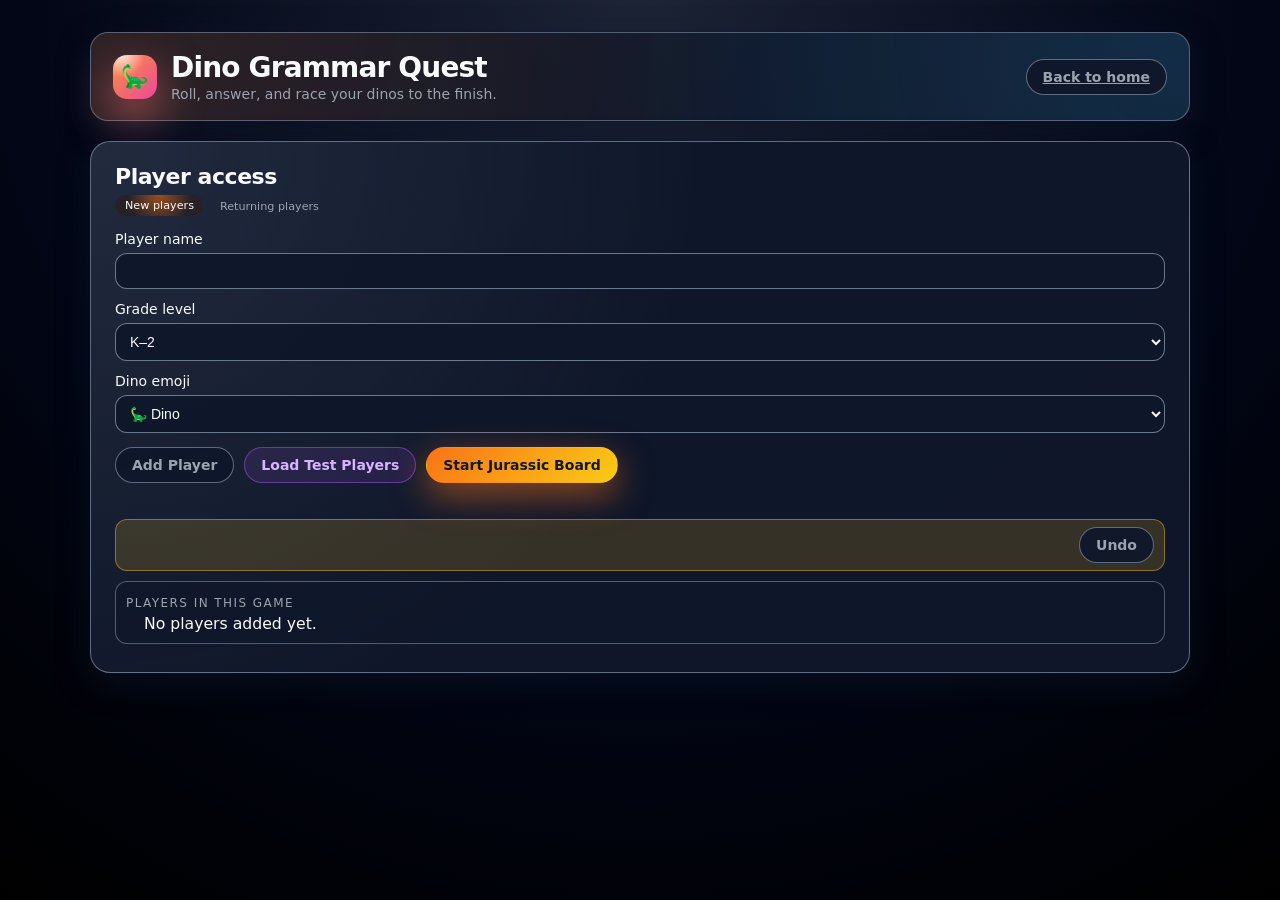
<file: board.html>
<!DOCTYPE html>
<html lang="en">
  <head>
    <meta charset="UTF-8" />
    <meta name="viewport" content="width=device-width, initial-scale=1" />
    <title>Dino Grammar Quest</title>
    <link rel="stylesheet" href="style.css?v=20260319p" />
  </head>
  <body class="app gradient-mesh board-setup-page">
    <header class="app-header shadow-soft">
      <div class="logo-lockup">
        <div class="logo-badge glow">🦕</div>
        <div>
          <h1 class="app-title">Dino Grammar Quest</h1>
          <p class="app-tagline">Roll, answer, and race your dinos to the finish.</p>
        </div>
      </div>
      <a class="btn ghost" href="home.html">Back to home</a>
    </header>

    <main class="layout single-column">
      <section class="content">
        <section class="card shadow-soft" id="authCard">
          <div class="card-header">
            <h2 class="card-title">Player access</h2>
          </div>
          <div class="auth-toggle">
            <button class="chip small chip-active" data-auth-mode="new">New players</button>
            <button class="chip small" data-auth-mode="returning">Returning players</button>
          </div>
          <form id="authForm" class="auth-form">
            <div class="auth-row" id="newPlayerRow">
              <label>Player name
                <input type="text" id="playerName" />
              </label>
            </div>
            <div class="auth-row" id="returningPlayerRow" hidden>
              <label>Returning player
                <select id="returningPlayerSelect"></select>
              </label>
            </div>
            <div class="auth-row">
              <label>Grade level
                <select id="playerGrade" required>
                  <option value="K-2">K–2</option>
                  <option value="3-5">3–5</option>
                  <option value="6-8">6–8</option>
                  <option value="9-12">9–12</option>
                </select>
              </label>
            </div>
            <div class="auth-row">
              <label>Dino emoji
                <select id="dinoEmoji" required></select>
              </label>
            </div>
            <div class="auth-actions">
              <button type="button" class="btn ghost" id="addPlayerBtn">Add Player</button>
              <button type="button" class="btn secondary small" id="loadTestPlayersBtn">Load Test Players</button>
              <button type="submit" class="btn primary">Start Jurassic Board</button>
            </div>
          </form>
          <p id="authMessage" class="feedback"></p>
          <div class="undo-remove-row" id="undoRemoveRow" hidden>
            <span id="undoRemoveText"></span>
            <button type="button" class="btn ghost small" id="undoRemoveBtn">Undo</button>
          </div>
          <div class="ready-banner" id="readyBanner" hidden>🦖 3 players are ready — time to start the game!</div>
          <div class="signed-players" id="signedPlayers" aria-label="Signed players">
            <p class="section-caption">Players in this game</p>
            <ul class="signed-player-list" id="signedPlayersList"></ul>
          </div>
          <div id="playerSummary" class="card-body"></div>
        </section>
      </section>
    </main>

    <script src="board.js?v=20260319l"></script>
  </body>
</html>
</file>
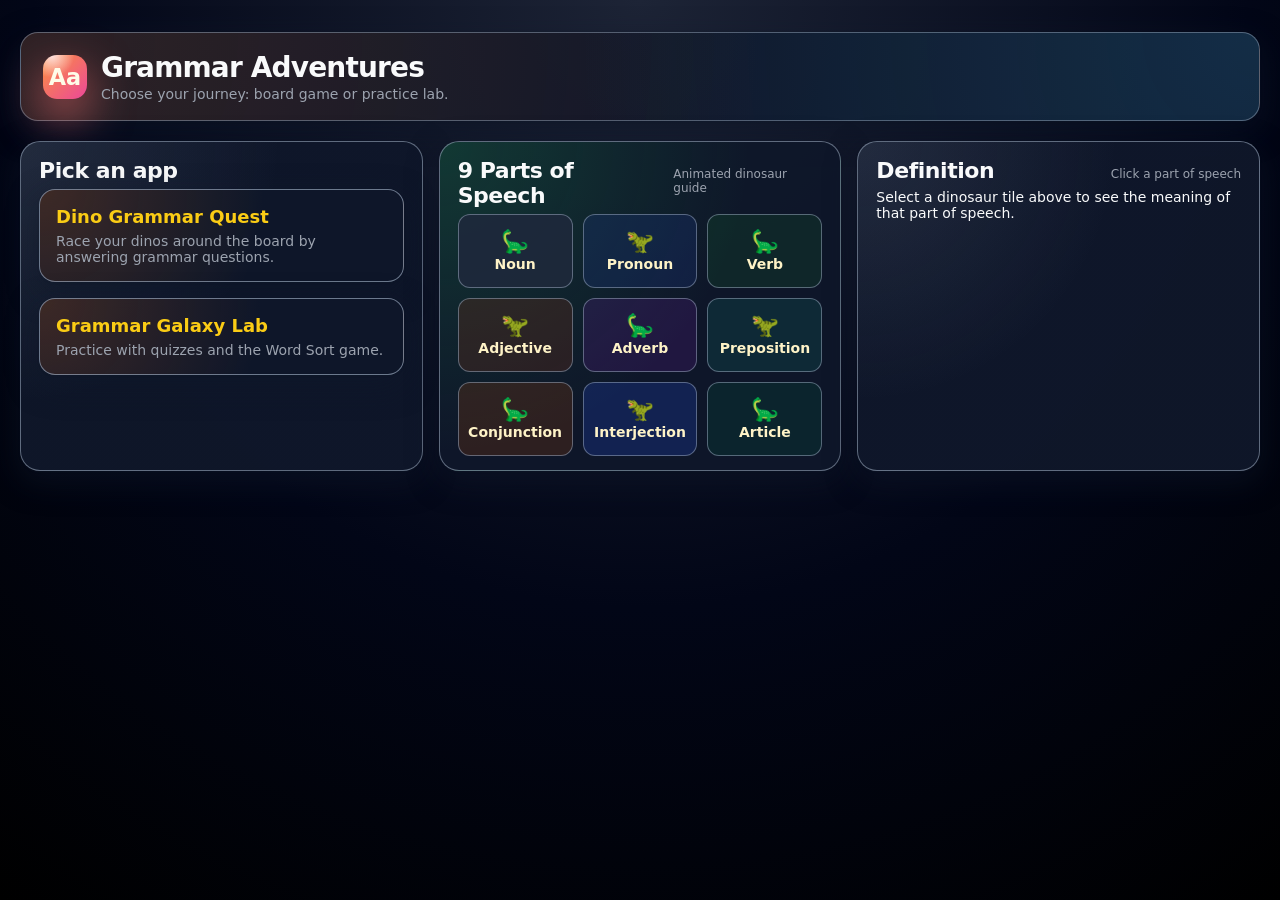
<file: home.html>
<!DOCTYPE html>
<html lang="en">
  <head>
    <meta charset="UTF-8" />
    <meta name="viewport" content="width=device-width, initial-scale=1" />
    <title>Grammar Adventures</title>
    <link rel="stylesheet" href="style.css?v=20260318b" />
  </head>
  <body class="app gradient-mesh">
    <header class="app-header shadow-soft">
      <div class="logo-lockup">
        <div class="logo-badge glow">Aa</div>
        <div>
          <h1 class="app-title">Grammar Adventures</h1>
          <p class="app-tagline">Choose your journey: board game or practice lab.</p>
        </div>
      </div>
    </header>

    <main class="layout single-column">
      <section class="content home-cards-layout">
        <section class="card shadow-soft">
          <div class="card-header">
            <h2 class="card-title">Pick an app</h2>
          </div>
          <div class="app-choice-grid">
            <a class="app-choice-card" href="board.html">
              <h3>Dino Grammar Quest</h3>
              <p>Race your dinos around the board by answering grammar questions.</p>
            </a>
            <a class="app-choice-card" href="quiz.html">
              <h3>Grammar Galaxy Lab</h3>
              <p>Practice with quizzes and the Word Sort game.</p>
            </a>
          </div>
        </section>

        <section class="card shadow-soft parts-dino-card" aria-label="Parts of speech dinosaur guide">
          <div class="card-header">
            <h2 class="card-title">9 Parts of Speech</h2>
            <p class="card-subtitle">Animated dinosaur guide</p>
          </div>
          <div class="parts-dino-grid">
            <div class="parts-dino-item" data-pos="noun"><span class="parts-dino-emoji">🦕</span><span class="parts-dino-label">Noun</span></div>
            <div class="parts-dino-item" data-pos="pronoun"><span class="parts-dino-emoji">🦖</span><span class="parts-dino-label">Pronoun</span></div>
            <div class="parts-dino-item" data-pos="verb"><span class="parts-dino-emoji">🦕</span><span class="parts-dino-label">Verb</span></div>
            <div class="parts-dino-item" data-pos="adjective"><span class="parts-dino-emoji">🦖</span><span class="parts-dino-label">Adjective</span></div>
            <div class="parts-dino-item" data-pos="adverb"><span class="parts-dino-emoji">🦕</span><span class="parts-dino-label">Adverb</span></div>
            <div class="parts-dino-item" data-pos="preposition"><span class="parts-dino-emoji">🦖</span><span class="parts-dino-label">Preposition</span></div>
            <div class="parts-dino-item" data-pos="conjunction"><span class="parts-dino-emoji">🦕</span><span class="parts-dino-label">Conjunction</span></div>
            <div class="parts-dino-item" data-pos="interjection"><span class="parts-dino-emoji">🦖</span><span class="parts-dino-label">Interjection</span></div>
            <div class="parts-dino-item" data-pos="article"><span class="parts-dino-emoji">🦕</span><span class="parts-dino-label">Article</span></div>
          </div>
        </section>

        <section class="card shadow-soft parts-definition-card" aria-live="polite" aria-label="Part of speech definition">
          <div class="card-header">
            <h2 class="card-title" id="partsDefTitle">Definition</h2>
            <p class="card-subtitle" id="partsDefLabel">Click a part of speech</p>
          </div>
          <p class="card-body" id="partsDefBody">Select a dinosaur tile above to see the meaning of that part of speech.</p>
        </section>
      </section>
    </main>
    <script src="parts-card.js?v=20260318a"></script>
  </body>
</html>
</file>
<file: style.css>
/* SECTION: Design Tokens */
:root {
  /* Colors */
  --color-bg: #0f172a;
  --color-surface: #0b1220;
  --color-surface-alt: #111827;
  --color-text: #f9fafb;
  --color-text-muted: #9ca3af;
  --color-accent: #f97316;
  --color-accent-soft: rgba(249, 115, 22, 0.16);
  --color-accent-strong: #fb923c;
  --color-accent-alt: #22c55e;
  --color-danger: #f97373;
  --color-border: rgba(148, 163, 184, 0.32);

  /* Typography */
  --font-display: "Baloo 2", system-ui, -apple-system, BlinkMacSystemFont, sans-serif;
  --font-body: "Quicksand", system-ui, -apple-system, BlinkMacSystemFont, sans-serif;

  --fs-xs: 0.75rem;
  --fs-sm: 0.875rem;
  --fs-md: 1rem;
  --fs-lg: 1.125rem;
  --fs-xl: 1.375rem;
  --fs-2xl: 1.75rem;
  --fs-3xl: 2.25rem;

  /* Layout */
  --radius-xs: 6px;
  --radius-sm: 10px;
  --radius-md: 16px;
  --radius-lg: 20px;
  --radius-pill: 999px;

  --shadow-soft: 0 1px 2px rgba(15, 23, 42, 0.24), 0 10px 30px rgba(15, 23, 42, 0.55);
  --shadow-subtle: 0 14px 40px rgba(15, 23, 42, 0.45);

  --transition-fast: 0.15s ease-out;
  --transition-med: 0.22s ease-out;
}

/* SECTION: Base Layout */
*,
*::before,
*::after {
  box-sizing: border-box;
}

body.app {
  margin: 0;
  min-height: 100vh;
  padding: 32px 20px 28px;
  font-family: var(--font-body);
  background: radial-gradient(circle at top, #1d2436 0, #020617 55%, #000 100%);
  color: var(--color-text);
  display: flex;
  flex-direction: column;
  align-items: center;
}

.gradient-mesh {
  background:
    radial-gradient(at 0% 0%, rgba(250, 204, 21, 0.08) 0, transparent 55%),
    radial-gradient(at 100% 0%, rgba(59, 130, 246, 0.12) 0, transparent 55%),
    radial-gradient(at 0% 100%, rgba(249, 115, 22, 0.16) 0, transparent 55%),
    radial-gradient(at 100% 100%, rgba(16, 185, 129, 0.12) 0, transparent 55%),
    #020617;
}

.quiz-page.gradient-mesh {
  background:
    linear-gradient(180deg, rgba(2, 6, 23, 0.34) 0%, rgba(2, 6, 23, 0.48) 100%),
    url("assets/lab-background.jpg") center / cover fixed no-repeat,
    url("assets/jurassic-scene.jpg") center / cover fixed no-repeat,
    #020617;
}

.floating-shape {
  position: fixed;
  width: 300px;
  height: 300px;
  border-radius: 50%;
  filter: blur(80px);
  opacity: 0.2;
  z-index: -1;
  animation: float 14s ease-in-out infinite alternate;
}

.shape-1 {
  top: -80px;
  left: -60px;
  background: #f97316;
}

.shape-2 {
  bottom: -120px;
  right: -40px;
  background: #22c55e;
}

@keyframes float {
  0% {
    transform: translate3d(0, 0, 0) scale(1);
  }
  100% {
    transform: translate3d(20px, -30px, 0) scale(1.05);
  }
}

.layout {
  width: 100%;
  max-width: 1320px;
  display: grid;
  grid-template-columns: minmax(0, 290px) minmax(0, 1fr);
  gap: 24px;
  margin-top: 20px;
}

.layout.single-column {
  grid-template-columns: minmax(0, 1fr);
}

/* SECTION: App Header */
.app-header {
  width: 100%;
  max-width: 1320px;
  padding: 18px 22px;
  border-radius: 18px;
  background: radial-gradient(circle at top left, rgba(249, 115, 22, 0.14) 0, transparent 60%),
    radial-gradient(circle at top right, rgba(56, 189, 248, 0.15) 0, transparent 55%),
    rgba(15, 23, 42, 0.9);
  border: 1px solid rgba(148, 163, 184, 0.5);
  box-shadow: var(--shadow-soft);
  display: flex;
  align-items: center;
  justify-content: space-between;
  gap: 18px;
}

.logo-lockup {
  display: flex;
  align-items: center;
  gap: 14px;
}

.logo-badge {
  width: 44px;
  height: 44px;
  border-radius: 14px;
  background: radial-gradient(circle at 20% 0, #fee2e2 0, transparent 40%),
    linear-gradient(135deg, #fb923c, #ec4899);
  display: flex;
  align-items: center;
  justify-content: center;
  font-family: var(--font-display);
  font-weight: 700;
  font-size: 1.4rem;
  color: #fefce8;
  box-shadow: 0 18px 45px rgba(248, 113, 113, 0.7);
}

.app-title {
  margin: 0 0 2px;
  font-family: var(--font-display);
  font-size: var(--fs-2xl);
  letter-spacing: -0.03em;
}

.app-tagline {
  margin: 0;
  font-size: var(--fs-sm);
  color: var(--color-text-muted);
}

.header-learning-status {
  display: flex;
  flex-direction: column;
  gap: 8px;
  min-width: 300px;
  flex: 1;
  max-width: 520px;
}

.header-status-row {
  display: flex;
  align-items: center;
  justify-content: center;
  gap: 10px;
}

.header-score-display {
  height: 52px;
  min-width: 130px;
  padding: 6px 10px;
  justify-content: center;
  align-items: center;
  text-align: center;
  box-sizing: border-box;
}

.header-score-display .score-label {
  font-size: var(--fs-sm);
}

.header-progress-section {
  margin-top: 0;
}

.header-badges {
  justify-content: center;
  min-height: 22px;
}

.header-actions {
  display: flex;
  flex-direction: column;
  align-items: flex-end;
  gap: 8px;
}

.age-toggle {
  display: inline-flex;
  align-items: center;
  padding: 4px;
  border-radius: 999px;
  background: rgba(15, 23, 42, 0.9);
  border: 1px solid rgba(148, 163, 184, 0.45);
  box-shadow: 0 10px 35px rgba(15, 23, 42, 0.9);
  gap: 4px;
}

.chip {
  border: none;
  background: transparent;
  color: var(--color-text-muted);
  font-family: var(--font-body);
  font-size: var(--fs-xs);
  padding: 6px 14px;
  min-width: 64px;
  border-radius: 999px;
  cursor: pointer;
  transition: background var(--transition-fast), color var(--transition-fast), transform var(--transition-fast);
}

.chip:hover {
  background: rgba(15, 23, 42, 0.9);
  color: var(--color-text);
}

.chip-active {
  background: radial-gradient(circle at top, rgba(249, 115, 22, 0.6) 0, rgba(249, 115, 22, 0.1) 65%),
    rgba(15, 23, 42, 0.9);
  color: #fffbeb;
  transform: translateY(-1px);
}

/* SECTION: Sidebar */
.sidebar {
  background: radial-gradient(circle at top, rgba(30, 64, 175, 0.3) 0, transparent 65%), var(--color-surface);
  border-radius: 20px;
  padding: 18px 18px 16px;
  border: 1px solid rgba(148, 163, 184, 0.55);
  box-shadow: var(--shadow-subtle);
  display: flex;
  flex-direction: column;
  gap: 16px;
}

.score-badges {
  display: flex;
  align-items: center;
  justify-content: space-between;
  gap: 10px;
  margin-bottom: 10px;
}

.score-display {
  display: flex;
  flex-direction: column;
  gap: 2px;
  padding: 6px 10px;
  border-radius: 14px;
  background: rgba(15, 23, 42, 0.96);
  border: 1px solid rgba(148, 163, 184, 0.7);
}

.score-label {
  font-size: var(--fs-xs);
  color: var(--color-text-muted);
}

.score-value {
  font-size: var(--fs-lg);
  font-weight: 700;
}

.badges-display {
  display: flex;
  flex-wrap: wrap;
  gap: 4px;
}

.badge-pill {
  padding: 3px 8px;
  border-radius: 999px;
  font-size: 0.7rem;
  border: 1px solid rgba(148, 163, 184, 0.7);
  background: radial-gradient(circle at 0 0, rgba(250, 250, 250, 0.16) 0, transparent 45%),
    rgba(15, 23, 42, 0.98);
  color: var(--color-text);
  white-space: nowrap;
}

.badge-pill.gold {
  border-color: #facc15;
}

.badge-pill.green {
  border-color: #22c55e;
}

.badge-pill.orange {
  border-color: #fb923c;
}

.sidebar-title {
  font-family: var(--font-display);
  font-size: var(--fs-lg);
  margin: 0 0 6px;
}

.level-switcher {
  display: grid;
  grid-template-columns: repeat(3, minmax(0, 1fr));
  gap: 8px;
  margin-bottom: 4px;
}

.level-tab {
  border-radius: 999px;
  padding: 7px 8px;
  font-size: var(--fs-xs);
  font-weight: 600;
  border: 1px solid rgba(148, 163, 184, 0.6);
  background: rgba(15, 23, 42, 0.95);
  color: var(--color-text-muted);
  cursor: pointer;
  transition: background var(--transition-med), color var(--transition-med), border-color var(--transition-med), transform var(--transition-fast), box-shadow var(--transition-med);
}

.level-tab:hover {
  border-color: var(--color-accent);
  color: var(--color-text);
}

.level-tab-active {
  background: radial-gradient(circle at 0 0, rgba(248, 250, 252, 0.15) 0, transparent 40%),
    linear-gradient(135deg, rgba(249, 115, 22, 0.2), rgba(16, 185, 129, 0.2));
  border-color: rgba(251, 191, 36, 0.9);
  color: #fefce8;
  box-shadow: 0 10px 25px rgba(8, 47, 73, 0.8);
  transform: translateY(-1px);
}

.section-caption {
  margin: 4px 0 4px;
  font-size: var(--fs-xs);
  text-transform: uppercase;
  letter-spacing: 0.12em;
  color: var(--color-text-muted);
}

.topic-list {
  list-style: none;
  padding: 0;
  margin: 0;
  display: flex;
  flex-direction: column;
  gap: 6px;
}

.topic-item {
  display: flex;
  justify-content: space-between;
  align-items: center;
  gap: 8px;
  padding: 8px 10px;
  border-radius: 12px;
  background: rgba(15, 23, 42, 0.95);
  border: 1px solid rgba(148, 163, 184, 0.45);
  cursor: pointer;
  transition: background var(--transition-fast), border-color var(--transition-fast), transform var(--transition-fast), box-shadow var(--transition-fast);
}

.topic-item:hover {
  background: rgba(15, 23, 42, 0.98);
  border-color: rgba(251, 191, 36, 0.7);
  transform: translateY(-1px);
  box-shadow: 0 8px 18px rgba(15, 23, 42, 0.9);
}

.topic-item-active {
  background: radial-gradient(circle at top left, rgba(249, 115, 22, 0.33) 0, transparent 55%),
    rgba(15, 23, 42, 0.98);
  border-color: var(--color-accent);
}

.topic-label {
  font-size: var(--fs-sm);
}

.topic-meta {
  display: flex;
  align-items: center;
  gap: 8px;
}

.topic-level-tag {
  font-size: 0.7rem;
  padding: 2px 8px;
  border-radius: 999px;
  background: rgba(15, 23, 42, 0.9);
  border: 1px solid rgba(148, 163, 184, 0.5);
  color: var(--color-text-muted);
}

.topic-count-pill {
  font-size: 0.7rem;
  padding: 2px 6px;
  border-radius: 999px;
  background: rgba(15, 23, 42, 0.9);
  border: 1px solid rgba(148, 163, 184, 0.3);
  color: var(--color-text-muted);
}

.progress-section {
  margin-top: 6px;
}

.progress-bar {
  position: relative;
  width: 100%;
  height: 8px;
  border-radius: 999px;
  background: rgba(15, 23, 42, 0.95);
  border: 1px solid rgba(148, 163, 184, 0.55);
  overflow: hidden;
}

.progress-fill {
  position: absolute;
  inset: 0;
  width: 0;
  border-radius: inherit;
  background: linear-gradient(90deg, #22c55e, #facc15, #fb923c);
  transition: width 0.3s ease-out;
}

.progress-label {
  margin: 4px 0 0;
  font-size: var(--fs-xs);
  color: var(--color-text-muted);
}

/* SECTION: Cards & Content */
.content {
  display: flex;
  flex-direction: column;
  gap: 16px;
}

.home-cards-layout {
  display: grid;
  grid-template-columns: repeat(3, minmax(0, 1fr));
  gap: 16px;
  grid-auto-rows: 1fr;
}

.home-cards-layout > .card {
  height: 100%;
}

.card {
  position: relative;
  border-radius: 20px;
  padding: 16px 18px 14px;
  background: radial-gradient(circle at top left, rgba(148, 163, 184, 0.15) 0, transparent 50%),
    linear-gradient(135deg, rgba(15, 23, 42, 0.96), rgba(15, 23, 42, 0.96));
  border: 1px solid rgba(148, 163, 184, 0.6);
  box-shadow: var(--shadow-subtle);
}

.gradient-border {
  border: 1px solid transparent;
  background:
    linear-gradient(135deg, rgba(15, 23, 42, 0.98), rgba(15, 23, 42, 0.96)) padding-box,
    linear-gradient(135deg, rgba(56, 189, 248, 0.8), rgba(249, 115, 22, 0.9)) border-box;
}

.card-header {
  display: flex;
  justify-content: space-between;
  align-items: baseline;
  gap: 8px;
  margin-bottom: 6px;
}

.card-title {
  margin: 0;
  font-family: var(--font-display);
  font-size: var(--fs-xl);
  letter-spacing: -0.02em;
}

.card-subtitle {
  margin: 0;
  font-size: var(--fs-xs);
  color: var(--color-text-muted);
}

.card-body {
  margin: 0 0 8px;
  font-size: var(--fs-sm);
  color: var(--color-text-muted);
}

.app-choice-grid {
  display: grid;
  grid-template-columns: repeat(auto-fit, minmax(200px, 1fr));
  gap: 16px;
}

.app-choice-card {
  display: block;
  border-radius: 16px;
  padding: 16px;
  background: radial-gradient(circle at top left, rgba(249, 115, 22, 0.2) 0, transparent 60%),
    rgba(15, 23, 42, 0.96);
  border: 1px solid rgba(148, 163, 184, 0.7);
  box-shadow: var(--shadow-soft);
  text-decoration: none;
  transition: transform var(--transition-fast), box-shadow var(--transition-fast), border-color var(--transition-fast);
}

.app-choice-card:hover {
  transform: translateY(-2px);
  box-shadow: 0 20px 40px rgba(15, 23, 42, 0.8);
  border-color: rgba(251, 191, 36, 0.9);
}

.app-choice-card h3 {
  margin: 0 0 6px;
  font-family: var(--font-display);
  font-size: var(--fs-lg);
  color: #facc15; /* Yellow color */
}

.app-choice-card p {
  margin: 0;
  font-size: var(--fs-sm);
  color: var(--color-text-muted);
}

.parts-dino-card {
  background: radial-gradient(circle at top left, rgba(34, 197, 94, 0.2) 0, transparent 60%),
    rgba(15, 23, 42, 0.96);
}

.parts-dino-grid {
  display: grid;
  grid-template-columns: repeat(3, minmax(0, 1fr));
  gap: 10px;
}

.parts-dino-item {
  display: flex;
  flex-direction: column;
  align-items: center;
  justify-content: center;
  gap: 4px;
  min-height: 74px;
  border-radius: 12px;
  border: 1px solid rgba(148, 163, 184, 0.55);
  background: rgba(15, 23, 42, 0.92);
  color: #fef3c7;
  font-size: var(--fs-sm);
  font-weight: 700;
  animation: dino-bob 2.4s ease-in-out infinite;
  cursor: pointer;
  transition: transform var(--transition-fast), border-color var(--transition-fast), box-shadow var(--transition-fast);
}

.parts-dino-item:hover {
  border-color: rgba(250, 204, 21, 0.8);
  box-shadow: 0 10px 24px rgba(15, 23, 42, 0.75);
}

.parts-dino-item-active {
  border-color: rgba(250, 204, 21, 0.95);
  box-shadow: 0 0 0 1px rgba(250, 204, 21, 0.65), 0 10px 24px rgba(15, 23, 42, 0.75);
}

.parts-dino-emoji {
  font-size: 1.4rem;
  line-height: 1;
}

.parts-dino-label {
  font-size: var(--fs-sm);
  font-weight: 700;
}

.parts-definition-card .card-body {
  margin-top: 2px;
  color: var(--color-text);
}

.parts-dino-item:nth-child(1) {
  animation: dino-bob 2.2s ease-in-out infinite;
  background: rgba(30, 41, 59, 0.96);
}

.parts-dino-item:nth-child(2) {
  animation: dino-wiggle 1.8s ease-in-out 0.1s infinite;
  background: rgba(30, 58, 138, 0.25);
}

.parts-dino-item:nth-child(3) {
  animation: dino-hop 2s ease-in-out 0.2s infinite;
  background: rgba(20, 83, 45, 0.28);
}

.parts-dino-item:nth-child(4) {
  animation: dino-pulse 2.3s ease-in-out 0.3s infinite;
  background: rgba(124, 45, 18, 0.25);
}

.parts-dino-item:nth-child(5) {
  animation: dino-sway 2.5s ease-in-out 0.4s infinite;
  background: rgba(88, 28, 135, 0.25);
}

.parts-dino-item:nth-child(6) {
  animation: dino-wiggle 2.1s ease-in-out 0.5s infinite;
  background: rgba(17, 94, 89, 0.28);
}

.parts-dino-item:nth-child(7) {
  animation: dino-hop 2.6s ease-in-out 0.6s infinite;
  background: rgba(120, 53, 15, 0.3);
}

.parts-dino-item:nth-child(8) {
  animation: dino-pulse 1.9s ease-in-out 0.7s infinite;
  background: rgba(30, 64, 175, 0.3);
}

.parts-dino-item:nth-child(9) {
  animation: dino-bob 2.8s ease-in-out 0.8s infinite;
  background: rgba(6, 78, 59, 0.28);
}

@keyframes dino-bob {
  0%,
  100% {
    transform: translateY(0) scale(1);
    border-color: rgba(148, 163, 184, 0.55);
  }

  50% {
    transform: translateY(-4px) scale(1.03);
    border-color: rgba(250, 204, 21, 0.8);
  }
}

@keyframes dino-wiggle {
  0%,
  100% {
    transform: rotate(0deg) scale(1);
    border-color: rgba(148, 163, 184, 0.55);
  }

  25% {
    transform: rotate(-2deg) scale(1.02);
  }

  75% {
    transform: rotate(2deg) scale(1.02);
    border-color: rgba(250, 204, 21, 0.8);
  }
}

@keyframes dino-hop {
  0%,
  100% {
    transform: translateY(0) scale(1);
    border-color: rgba(148, 163, 184, 0.55);
  }

  40% {
    transform: translateY(-6px) scale(1.01);
  }

  60% {
    transform: translateY(-2px) scale(1.04);
    border-color: rgba(250, 204, 21, 0.8);
  }
}

@keyframes dino-pulse {
  0%,
  100% {
    transform: scale(1);
    border-color: rgba(148, 163, 184, 0.55);
  }

  50% {
    transform: scale(1.05);
    border-color: rgba(250, 204, 21, 0.8);
  }
}

@keyframes dino-sway {
  0%,
  100% {
    transform: translateX(0) scale(1);
    border-color: rgba(148, 163, 184, 0.55);
  }

  30% {
    transform: translateX(-2px) scale(1.02);
  }

  70% {
    transform: translateX(2px) scale(1.02);
    border-color: rgba(250, 204, 21, 0.8);
  }
}

.level-pill {
  font-size: 0.7rem;
  padding: 4px 9px;
  border-radius: 999px;
  background: rgba(15, 23, 42, 0.9);
  border: 1px solid rgba(148, 163, 184, 0.7);
  color: var(--color-text-muted);
}

.accent-line {
  width: 70px;
  height: 3px;
  border-radius: 999px;
  background: linear-gradient(90deg, #22c55e, #f97316, transparent);
  margin-top: 6px;
}

.content-grid {
  display: grid;
  grid-template-columns: minmax(0, 1.15fr) minmax(0, 1fr);
  gap: 16px;
}

.quiz-page .content-grid {
  grid-template-columns: minmax(0, 1fr);
  gap: 14px;
}

.quiz-page #labAuthCard,
.quiz-page #quizHistoryCard,
.quiz-page #quizCard,
.quiz-page .game-card {
  background:
    radial-gradient(circle at top left, rgba(59, 130, 246, 0.12) 0, transparent 45%),
    linear-gradient(180deg, rgba(15, 23, 42, 0.9) 0%, rgba(15, 23, 42, 0.94) 100%);
  border-color: rgba(148, 163, 184, 0.72);
  box-shadow: 0 14px 30px rgba(2, 6, 23, 0.55);
  backdrop-filter: blur(4px) saturate(110%);
  -webkit-backdrop-filter: blur(4px) saturate(110%);
}

.quiz-page .game-layout {
  grid-template-columns: minmax(0, 1fr);
  gap: 12px;
}

.quiz-page #topicOverview,
.quiz-page .quiz-card,
.quiz-page .game-card {
  width: 100%;
  max-width: 900px;
  margin-inline: auto;
}

/* SECTION: Board Game Styles */
.board-card {
  margin-bottom: 4px;
  background:
    radial-gradient(circle at 15% 10%, rgba(34, 197, 94, 0.2) 0, transparent 28%),
    radial-gradient(circle at 85% 0%, rgba(16, 185, 129, 0.18) 0, transparent 32%),
    linear-gradient(160deg, rgba(15, 23, 42, 0.98), rgba(20, 83, 45, 0.2));
}

.board-setup {
  display: flex;
  flex-direction: column;
  gap: 8px;
  margin-bottom: 10px;
}

.player-select {
  display: flex;
  align-items: center;
  justify-content: space-between;
  gap: 8px;
}

.player-select-label {
  font-size: var(--fs-xs);
  text-transform: uppercase;
  letter-spacing: 0.12em;
  color: var(--color-text-muted);
}

.player-select-buttons {
  display: inline-flex;
  gap: 4px;
}

.chip.small {
  font-size: 0.7rem;
  padding: 4px 10px;
}

.player-inputs {
  display: flex;
  flex-direction: column;
  gap: 4px;
  margin-top: 4px;
}

.player-input-row {
  display: flex;
  gap: 6px;
  align-items: center;
}

.player-input-row label {
  font-size: var(--fs-xs);
  color: var(--color-text-muted);
}

.player-input-row input,
.player-input-row select {
  border-radius: 10px;
  border: 1px solid rgba(148, 163, 184, 0.7);
  padding: 4px 6px;
  font-size: var(--fs-xs);
  background: rgba(15, 23, 42, 0.9);
  color: var(--color-text);
}

.player-input-row input:focus,
.player-input-row select:focus {
  outline: none;
  border-color: var(--color-accent-strong);
  box-shadow: 0 0 0 1px rgba(249, 115, 22, 0.75);
}

.player-list {
  display: flex;
  flex-wrap: wrap;
  gap: 6px;
}

.player-card {
  flex: 1 1 0;
  min-width: 0;
  border-radius: 12px;
  padding: 6px 8px;
  background: rgba(15, 23, 42, 0.96);
  border: 1px solid rgba(148, 163, 184, 0.7);
  display: flex;
  align-items: center;
  justify-content: space-between;
  gap: 6px;
}

.player-main {
  display: flex;
  align-items: center;
  gap: 6px;
}

.player-token {
  width: 18px;
  height: 18px;
  border-radius: 999px;
  border: 2px solid rgba(15, 23, 42, 0.9);
}

.player-token.p1 {
  background: #f97316;
}

.player-token.p2 {
  background: #22c55e;
}

.player-token.p3 {
  background: #38bdf8;
}

.player-token-emoji {
  font-size: 1.4rem;
  line-height: 1;
  display: inline-flex;
  align-items: center;
  justify-content: center;
  width: 24px;
  height: 24px;
}

.player-name {
  font-size: var(--fs-sm);
}

.player-meta {
  display: flex;
  flex-direction: column;
  align-items: flex-end;
  gap: 2px;
}

.player-pos,
.player-score {
  font-size: var(--fs-xs);
  color: var(--color-text-muted);
}

.player-card.active {
  border-color: var(--color-accent);
  box-shadow: 0 0 0 1px rgba(249, 115, 22, 0.7);
}

.dice-area {
  margin-top: 4px;
  margin-bottom: 6px;
  display: flex;
  align-items: center;
  justify-content: space-between;
  gap: 10px;
  position: sticky;
  top: 10px;
  z-index: 30;
  padding: 8px 10px;
  border-radius: 14px;
  background: rgba(15, 23, 42, 0.72);
  backdrop-filter: blur(4px);
}

.dice-result {
  font-size: var(--fs-sm);
  color: var(--color-text-muted);
}

.board-track {
  margin-top: 6px;
  border-radius: 20px;
  padding: 12px;
  background:
    radial-gradient(circle at 20% 0%, rgba(250, 204, 21, 0.12) 0, transparent 35%),
    radial-gradient(circle at 100% 100%, rgba(16, 185, 129, 0.16) 0, transparent 45%),
    linear-gradient(180deg, rgba(22, 101, 52, 0.32), rgba(15, 23, 42, 0.96));
  border: 1px solid rgba(34, 197, 94, 0.55);
  box-shadow: inset 0 0 0 1px rgba(250, 204, 21, 0.12);
  display: grid;
  grid-template-columns: repeat(10, minmax(0, 1fr));
  gap: 8px;
}

.board-cell {
  position: relative;
  min-height: 62px;
  border-radius: 14px;
  background:
    radial-gradient(circle at top left, rgba(250, 204, 21, 0.12) 0, transparent 35%),
    linear-gradient(165deg, rgba(30, 41, 59, 0.9), rgba(15, 23, 42, 0.98));
  border: 1px solid rgba(148, 163, 184, 0.6);
  font-size: 0.72rem;
  font-weight: 700;
  display: flex;
  align-items: center;
  justify-content: center;
  color: #e5e7eb;
  box-shadow: 0 6px 14px rgba(2, 6, 23, 0.45);
  transition: transform var(--transition-fast), border-color var(--transition-fast), box-shadow var(--transition-fast);
}

.board-cell::after {
  position: absolute;
  top: 4px;
  right: 6px;
  font-size: 0.72rem;
  line-height: 1;
  opacity: 0;
  z-index: 3;
  pointer-events: none;
}

.board-cell:hover {
  transform: translateY(-1px) scale(1.01);
  border-color: rgba(250, 204, 21, 0.8);
  box-shadow: 0 10px 18px rgba(2, 6, 23, 0.55);
}

.board-cell:nth-child(4n + 1) {
  background:
    radial-gradient(circle at 10% 0%, rgba(134, 239, 172, 0.2) 0, transparent 35%),
    linear-gradient(165deg, rgba(22, 101, 52, 0.7), rgba(15, 23, 42, 0.98));
}

.board-cell:nth-child(4n + 2) {
  background:
    radial-gradient(circle at 90% 0%, rgba(125, 211, 252, 0.22) 0, transparent 35%),
    linear-gradient(165deg, rgba(8, 47, 73, 0.72), rgba(15, 23, 42, 0.98));
}

.board-cell:nth-child(4n + 3) {
  background:
    radial-gradient(circle at 20% 100%, rgba(251, 191, 36, 0.2) 0, transparent 35%),
    linear-gradient(165deg, rgba(120, 53, 15, 0.65), rgba(15, 23, 42, 0.98));
}

.board-cell:nth-child(4n + 4) {
  background:
    radial-gradient(circle at 100% 20%, rgba(110, 231, 183, 0.2) 0, transparent 35%),
    linear-gradient(165deg, rgba(17, 94, 89, 0.65), rgba(15, 23, 42, 0.98));
}

.board-cell.special-extra {
  border-color: #4ade80;
  box-shadow: 0 0 0 1px rgba(74, 222, 128, 0.6), 0 10px 18px rgba(2, 6, 23, 0.55);
}

.board-cell.special-extra::after {
  content: "🌴";
  opacity: 1;
}

.board-cell.special-reroll {
  border-color: #7dd3fc;
  box-shadow: 0 0 0 1px rgba(125, 211, 252, 0.6), 0 10px 18px rgba(2, 6, 23, 0.55);
}

.board-cell.special-reroll::after {
  content: "🦴";
  opacity: 1;
}

.board-cell.special-back {
  border-color: #fca5a5;
  box-shadow: 0 0 0 1px rgba(252, 165, 165, 0.6), 0 10px 18px rgba(2, 6, 23, 0.55);
}

.board-cell.special-back::after {
  content: "🪨";
  opacity: 1;
}

.board-cell.start {
  border-color: #facc15;
  background:
    radial-gradient(circle at 40% 10%, rgba(254, 240, 138, 0.35) 0, transparent 45%),
    linear-gradient(165deg, rgba(120, 53, 15, 0.65), rgba(15, 23, 42, 0.98));
}

.board-cell.start::after {
  content: "🥚";
  opacity: 1;
}

.board-cell.finish {
  border-color: #fb7185;
  background:
    radial-gradient(circle at 60% 20%, rgba(251, 113, 133, 0.3) 0, transparent 45%),
    linear-gradient(165deg, rgba(127, 29, 29, 0.72), rgba(15, 23, 42, 0.98));
}

.board-cell.finish::after {
  content: "🏁";
  opacity: 1;
}

.board-cell .tokens {
  position: absolute;
  inset: 2px;
  display: flex;
  align-items: center;
  justify-content: center;
  gap: 2px;
  z-index: 2;
}

.board-cell .tokens span {
  width: 13px;
  height: 13px;
  border-radius: 999px;
  border: 1px solid rgba(15, 23, 42, 0.9);
}

.board-cell .tokens .p1 {
  background: #f97316;
}

.board-cell .tokens .p2 {
  background: #22c55e;
}

.board-cell .tokens .p3 {
  background: #38bdf8;
}

/* SECTION: Board Play Page */
.board-play-page .layout {
  max-width: 1600px;
}

.board-play-page .app-header {
  max-width: 1600px;
}

.board-play-layout .content {
  gap: 12px;
}

.board-play-layout .board-card {
  padding: 18px 20px 18px;
}

.board-play-track {
  display: block;
  padding: 22px;
  width: min(100%, 1260px);
  min-height: 1560px;
  margin-inline: auto;
  position: relative;
  overflow: hidden;
  background:
    linear-gradient(180deg, rgba(8, 24, 20, 0.58), rgba(6, 18, 15, 0.72)),
    url("assets/jurassic-scene.jpg"),
    linear-gradient(180deg, #6f8d4f 0%, #5f7d44 36%, #54703d 64%, #4a6335 100%);
  background-size: cover;
  background-position: center;
  background-repeat: no-repeat;
  border: 2px solid rgba(57, 106, 38, 0.55);
}

.board-play-track::before {
  content: "";
  position: absolute;
  inset: 0;
  pointer-events: none;
  z-index: 0;
  background:
    radial-gradient(circle at 15% 20%, rgba(8, 20, 16, 0.2) 0, transparent 30%),
    radial-gradient(circle at 83% 16%, rgba(8, 20, 16, 0.18) 0, transparent 28%),
    radial-gradient(circle at 22% 78%, rgba(8, 20, 16, 0.16) 0, transparent 26%);
}

.board-scenery-layer {
  position: absolute;
  inset: 0;
  z-index: 0;
  pointer-events: none;
}

.scenery-item {
  position: absolute;
  transform: translate(-50%, -50%);
  opacity: 0.68;
  filter: drop-shadow(0 1px 3px rgba(15, 23, 42, 0.32));
  animation: scenerySway 4.8s ease-in-out infinite;
}

.scenery-sm {
  font-size: 1rem;
}

.scenery-md {
  font-size: 1.25rem;
}

.scenery-lg {
  font-size: 1.9rem;
}

.board-cells-layer {
  position: absolute;
  inset: 0;
  z-index: 2;
}

.board-play-track .board-cell {
  width: 90px;
  height: 90px;
  min-height: 90px;
  border-radius: 999px;
  flex: 0 0 90px;
  font-size: 0.78rem;
  font-weight: 800;
  border-width: 2px;
  border: 3px solid rgba(222, 216, 194, 0.72);
  box-shadow: 0 10px 18px rgba(3, 9, 7, 0.62);
  transform-origin: center;
  transition: transform var(--transition-fast), box-shadow var(--transition-fast), filter var(--transition-fast);
  position: absolute;
  margin-left: -45px;
  margin-top: -45px;
}

.board-play-track .board-cell::after {
  top: 50%;
  left: 50%;
  transform: translate(-50%, -50%);
  font-size: 2rem;
  z-index: 3;
}

.board-play-track .board-cell .tokens {
  position: absolute;
  inset: 0;
  display: flex;
  align-items: center;
  justify-content: center;
  gap: 2px;
  z-index: 5;
}

.board-play-track .board-cell:nth-child(2n) {
  border-radius: 20px;
  transform: rotate(-2deg);
}

.board-play-track .board-cell:nth-child(2n + 1) {
  border-radius: 999px;
  transform: rotate(2deg);
}

.board-play-track .board-cell:nth-child(4n + 1) {
  background:
    radial-gradient(circle at 24% 20%, rgba(255, 255, 255, 0.12) 0, transparent 36%),
    linear-gradient(145deg, #8d7c50, #665930);
}

.board-play-track .board-cell:nth-child(4n + 2) {
  background:
    radial-gradient(circle at 24% 20%, rgba(255, 255, 255, 0.12) 0, transparent 36%),
    linear-gradient(145deg, #5f8a52, #3e6034);
}

.board-play-track .board-cell:nth-child(4n + 3) {
  background:
    radial-gradient(circle at 24% 20%, rgba(255, 255, 255, 0.12) 0, transparent 36%),
    linear-gradient(145deg, #7d8155, #5a5f3d);
}

.board-play-track .board-cell:nth-child(4n + 4) {
  background:
    radial-gradient(circle at 24% 20%, rgba(255, 255, 255, 0.12) 0, transparent 36%),
    linear-gradient(145deg, #6f8652, #4a6037);
}

.board-path-svg {
  position: absolute;
  inset: 0;
  width: 100%;
  height: 100%;
  pointer-events: none;
  z-index: 1;
}

.board-path-glow,
.board-path-line {
  fill: none;
  stroke-linecap: round;
  stroke-linejoin: round;
}

.board-path-glow {
  stroke: rgba(56, 69, 39, 0.52);
  stroke-width: 44;
  filter: drop-shadow(0 0 8px rgba(18, 29, 15, 0.45));
}

.board-path-line {
  stroke: #a99a74;
  stroke-width: 24;
  filter: drop-shadow(0 2px 6px rgba(10, 16, 8, 0.45));
}

.board-path-stripe {
  fill: none;
  stroke: rgba(49, 43, 28, 0.46);
  stroke-width: 4;
  stroke-linecap: round;
  stroke-dasharray: 1 26;
}

.board-play-track .board-cell .tokens .player-space-token {
  width: auto;
  height: auto;
  border: none;
  background: transparent;
  font-size: 1.25rem;
  line-height: 1;
  filter: drop-shadow(0 1px 2px rgba(2, 6, 23, 0.55));
}

.board-play-track .board-cell.landing-space {
  animation: landingPulse 0.7s ease-out 2;
  box-shadow: 0 0 0 4px rgba(250, 204, 21, 0.52), 0 12px 22px rgba(2, 6, 23, 0.58);
}

.board-play-track .board-cell .tokens .player-space-token.current-turn-token {
  transform: scale(1.18);
  filter: drop-shadow(0 0 6px rgba(250, 204, 21, 0.95));
}

.board-play-container {
  position: relative;
}

.dice-animation-area {
  position: fixed;
  inset: 0;
  pointer-events: none;
  z-index: 120;
}

.rolling-dice {
  position: absolute;
  width: 80px;
  height: 80px;
  background: linear-gradient(145deg, #ffffff, #e5e7eb);
  border: 3px solid #d1d5db;
  border-radius: 14px;
  display: flex;
  align-items: center;
  justify-content: center;
  box-shadow: 0 12px 26px rgba(2, 6, 23, 0.55);
  left: 50%;
  top: 50%;
  transform: translate(-50%, -50%);
  z-index: 100;
  animation: diceRoll 3.5s cubic-bezier(0.25, 0.46, 0.45, 0.94) forwards;
}

.rolling-dice.show-number {
  animation: diceShow 3.2s ease-in forwards;
}

.roll-badge {
  position: fixed;
  left: 50%;
  top: 20%;
  transform: translateX(-50%);
  padding: 10px 16px;
  border-radius: 999px;
  background: rgba(15, 23, 42, 0.9);
  color: #fef08a;
  border: 1px solid rgba(250, 204, 21, 0.75);
  font-size: 1.05rem;
  font-weight: 800;
  letter-spacing: 0.02em;
  box-shadow: 0 14px 30px rgba(2, 6, 23, 0.65);
  animation: rollBadgePop 1.8s ease forwards;
}

.roll-badge.guide-badge {
  top: 28%;
  color: #d1fae5;
  border-color: rgba(110, 231, 183, 0.75);
  background: rgba(6, 78, 59, 0.88);
}

.turn-quiz-card {
  display: none;
  position: fixed;
  left: 50%;
  top: 50%;
  transform: translate(-50%, -50%);
  width: min(560px, calc(100% - 30px));
  border-radius: 18px;
  padding: 14px 16px 16px;
  z-index: 170;
  border: 1px solid rgba(148, 163, 184, 0.8);
  background: radial-gradient(circle at top left, rgba(148, 163, 184, 0.18) 0, transparent 55%),
    rgba(15, 23, 42, 0.97);
  box-shadow: 0 16px 36px rgba(2, 6, 23, 0.72);
}

.turn-quiz-card.is-visible {
  display: block;
}

.turn-quiz-head {
  display: flex;
  align-items: center;
  justify-content: space-between;
  gap: 12px;
}

.turn-quiz-kicker {
  margin: 0;
  font-size: 0.94rem;
  font-weight: 800;
  color: #fef3c7;
}

.turn-quiz-timer {
  margin: 0;
  min-width: 60px;
  text-align: center;
  font-size: 0.95rem;
  font-weight: 800;
  color: #fde68a;
  border: 1px solid rgba(250, 204, 21, 0.6);
  background: rgba(15, 23, 42, 0.72);
  border-radius: 999px;
  padding: 4px 10px;
}

.turn-quiz-grade {
  margin: 5px 0 8px;
  font-size: 0.82rem;
  color: #cbd5e1;
}

.turn-quiz-question {
  margin: 0;
  font-size: 1.08rem;
  color: #f8fafc;
}

.turn-quiz-type {
  margin: 8px 0 10px;
  font-size: 0.78rem;
  text-transform: uppercase;
  letter-spacing: 0.08em;
  color: #93c5fd;
}

.turn-quiz-options {
  display: grid;
  grid-template-columns: repeat(auto-fit, minmax(180px, 1fr));
  gap: 8px;
}

.turn-quiz-option {
  width: 100%;
  text-align: left;
  justify-content: flex-start;
}

.turn-quiz-option.is-selected {
  border-color: rgba(250, 204, 21, 0.9);
  color: #fef08a;
  background: rgba(30, 41, 59, 0.98);
  box-shadow: 0 0 0 1px rgba(250, 204, 21, 0.5), 0 0 16px rgba(250, 204, 21, 0.55), 0 0 28px rgba(250, 204, 21, 0.3);
}
.turn-quiz-option.is-correct {
  border-color: rgba(34, 197, 94, 0.95);
  background: rgba(21, 128, 61, 0.2);
  color: #dcfce7;
}
.turn-quiz-option.is-incorrect {
  border-color: rgba(248, 113, 113, 0.95);
  background: rgba(185, 28, 28, 0.2);
  color: #fee2e2;
}

.turn-quiz-input-wrap {
  margin-top: 2px;
}

.turn-quiz-input {
  width: 100%;
  border-radius: 10px;
  border: 1px solid rgba(148, 163, 184, 0.65);
  background: rgba(15, 23, 42, 0.92);
  color: #f8fafc;
  padding: 9px 10px;
  font-size: 0.95rem;
}

.turn-quiz-input:focus-visible {
  outline: none;
  border-color: rgba(250, 204, 21, 0.8);
  box-shadow: 0 0 0 2px rgba(251, 191, 36, 0.25);
}

.turn-quiz-submit {
  margin-top: 10px;
}

.turn-quiz-feedback {
  margin: 8px 0 0;
  min-height: 18px;
  font-size: 0.86rem;
  font-weight: 700;
  color: #cbd5e1;
}

.turn-quiz-feedback.success {
  color: #86efac;
}

.turn-quiz-feedback.fail {
  color: #fca5a5;
}

.dice-face {
  width: 56px;
  height: 56px;
  display: grid;
  grid-template-columns: repeat(3, 1fr);
  grid-template-rows: repeat(3, 1fr);
  place-items: center;
}

.dice-pip {
  width: 10px;
  height: 10px;
  border-radius: 999px;
  background: #111827;
  opacity: 0;
}

.rolling-dice.face-1 .dice-pip:nth-child(5),
.rolling-dice.face-2 .dice-pip:nth-child(1),
.rolling-dice.face-2 .dice-pip:nth-child(9),
.rolling-dice.face-3 .dice-pip:nth-child(1),
.rolling-dice.face-3 .dice-pip:nth-child(5),
.rolling-dice.face-3 .dice-pip:nth-child(9),
.rolling-dice.face-4 .dice-pip:nth-child(1),
.rolling-dice.face-4 .dice-pip:nth-child(3),
.rolling-dice.face-4 .dice-pip:nth-child(7),
.rolling-dice.face-4 .dice-pip:nth-child(9),
.rolling-dice.face-5 .dice-pip:nth-child(1),
.rolling-dice.face-5 .dice-pip:nth-child(3),
.rolling-dice.face-5 .dice-pip:nth-child(5),
.rolling-dice.face-5 .dice-pip:nth-child(7),
.rolling-dice.face-5 .dice-pip:nth-child(9),
.rolling-dice.face-6 .dice-pip:nth-child(1),
.rolling-dice.face-6 .dice-pip:nth-child(3),
.rolling-dice.face-6 .dice-pip:nth-child(4),
.rolling-dice.face-6 .dice-pip:nth-child(6),
.rolling-dice.face-6 .dice-pip:nth-child(7),
.rolling-dice.face-6 .dice-pip:nth-child(9) {
  opacity: 1;
}

@keyframes diceRoll {
  0% {
    transform: translate(-50%, -50%) scale(0.1) rotate(0deg);
    opacity: 0.8;
  }
  5% {
    transform: translate(-50%, -50%) scale(1.2) rotate(-20deg);
  }
  12% {
    transform: translate(calc(-50% - 32vw), calc(-50% - 30vh)) scale(1.05) rotate(90deg);
  }
  22% {
    transform: translate(calc(-50% + 34vw), calc(-50% - 32vh)) scale(0.9) rotate(180deg);
  }
  32% {
    transform: translate(calc(-50% + 36vw), calc(-50% + 28vh)) scale(1.1) rotate(300deg);
  }
  42% {
    transform: translate(calc(-50% - 34vw), calc(-50% + 30vh)) scale(0.95) rotate(420deg);
  }
  50% {
    transform: translate(calc(-50% + 28vw), calc(-50% - 24vh)) scale(1.08) rotate(540deg);
  }
  60% {
    transform: translate(calc(-50% - 30vw), calc(-50% + 26vh)) scale(0.98) rotate(660deg);
  }
  70% {
    transform: translate(calc(-50% + 24vw), calc(-50% - 20vh)) scale(1.02) rotate(720deg);
  }
  80% {
    transform: translate(calc(-50% - 150px), calc(-50% + 180px)) scale(1.06) rotate(800deg);
  }
  90% {
    transform: translate(-50%, -50%) scale(1.08) rotate(860deg);
  }
  100% {
    transform: translate(-50%, -50%) scale(1) rotate(0deg);
    opacity: 1;
  }
}

@keyframes diceShow {
  0% {
    opacity: 1;
  }
  92% {
    opacity: 1;
  }
  100% {
    opacity: 0;
  }
}

@keyframes landingPulse {
  0% {
    transform: scale(1);
    filter: brightness(1);
  }
  50% {
    transform: scale(1.1);
    filter: brightness(1.2);
  }
  100% {
    transform: scale(1);
    filter: brightness(1);
  }
}

@keyframes scenerySway {
  0% {
    transform: translate(-50%, -50%) rotate(0deg) scale(1);
  }
  50% {
    transform: translate(-50%, calc(-50% - 2px)) rotate(2deg) scale(1.03);
  }
  100% {
    transform: translate(-50%, -50%) rotate(0deg) scale(1);
  }
}

@keyframes rollBadgePop {
  0% {
    opacity: 0;
    transform: translate(-50%, -8px) scale(0.92);
  }
  15% {
    opacity: 1;
    transform: translate(-50%, 0) scale(1);
  }
  80% {
    opacity: 1;
    transform: translate(-50%, 0) scale(1);
  }
  100% {
    opacity: 0;
    transform: translate(-50%, -6px) scale(0.97);
  }
}

/* SECTION: Board Setup Page */
.board-setup-page .layout {
  max-width: 1100px;
}

.board-setup-page .app-header {
  max-width: 1100px;
}

.board-setup-page .content {
  gap: 20px;
}

.board-setup-page #authCard {
  padding: 22px 24px 20px;
}

#labAuthCard {
  margin-bottom: 14px;
}

.auth-toggle {
  display: inline-flex;
  gap: 6px;
  margin-bottom: 14px;
}

.auth-form {
  display: grid;
  gap: 12px;
}

.auth-row label {
  display: flex;
  flex-direction: column;
  gap: 6px;
  font-size: var(--fs-sm);
}

.auth-row input,
.auth-row select {
  border-radius: 12px;
  border: 1px solid rgba(148, 163, 184, 0.7);
  padding: 9px 10px;
  font-size: var(--fs-sm);
  background: rgba(15, 23, 42, 0.92);
  color: var(--color-text);
}

.auth-actions {
  display: flex;
  gap: 10px;
  flex-wrap: wrap;
  margin-top: 2px;
}

.ready-banner {
  margin-top: 10px;
  border-radius: 12px;
  padding: 8px 10px;
  background: rgba(34, 197, 94, 0.2);
  border: 1px solid rgba(74, 222, 128, 0.6);
  color: #dcfce7;
  font-size: var(--fs-sm);
  font-weight: 700;
}

.topic-student-banner {
  width: fit-content;
  margin-inline: auto;
  text-align: center;
}

.header-student-banner {
  margin: 0;
  height: 52px;
  min-width: 320px;
  padding: 6px 10px;
  display: flex;
  align-items: center;
  justify-content: center;
  text-align: center;
  box-sizing: border-box;
}

.signed-players {
  margin-top: 10px;
  border-radius: 12px;
  padding: 10px;
  background: rgba(15, 23, 42, 0.75);
  border: 1px solid rgba(148, 163, 184, 0.5);
}

.signed-player-list {
  margin: 0;
  padding-left: 18px;
  display: grid;
  gap: 5px;
}

.signed-player-item {
  font-size: var(--fs-sm);
  font-size: 0.98rem;
  display: flex;
  align-items: center;
  justify-content: space-between;
  gap: 0.75rem;
}

.signed-player-text {
  font-weight: 700;
}

.signed-player-remove {
  border: none;
  border-radius: 999px;
  background: rgba(231, 63, 63, 0.15);
  color: #8b1d1d;
  font-weight: 700;
  font-size: 0.82rem;
  padding: 0.3rem 0.7rem;
  cursor: pointer;
  transition: transform 0.15s ease, background-color 0.2s ease;
}

.signed-player-remove:hover {
  background: rgba(231, 63, 63, 0.25);
  transform: translateY(-1px);
}

.undo-remove-row {
  margin-top: 8px;
  border-radius: 12px;
  padding: 7px 10px;
  background: rgba(251, 191, 36, 0.16);
  border: 1px solid rgba(251, 191, 36, 0.45);
  color: #fef3c7;
  font-size: var(--fs-sm);
  display: flex;
  align-items: center;
  justify-content: space-between;
  gap: 10px;
}

/* SECTION: Quiz Styles */
.question-area {
  margin-top: 4px;
}

.question-text {
  margin: 0 0 10px;
  font-size: var(--fs-md);
}

.options-list {
  display: grid;
  gap: 8px;
}

.option {
  border-radius: 14px;
  padding: 8px 10px;
  font-size: var(--fs-sm);
  text-align: left;
  border: 1px solid rgba(148, 163, 184, 0.6);
  background: rgba(15, 23, 42, 0.97);
  color: var(--color-text);
  cursor: pointer;
  transition: border-color var(--transition-fast), background var(--transition-fast), transform var(--transition-fast), box-shadow var(--transition-fast);
}

.option:hover {
  border-color: rgba(251, 191, 36, 0.8);
  background: rgba(15, 23, 42, 0.98);
  transform: translateY(-1px);
  box-shadow: 0 10px 24px rgba(15, 23, 42, 0.85);
}

.option-selected {
  border-color: var(--color-accent-strong);
  background: radial-gradient(circle at 0 0, rgba(249, 115, 22, 0.4) 0, transparent 45%),
    rgba(15, 23, 42, 0.98);
  box-shadow: 0 0 20px rgba(249, 115, 22, 0.6), 0 0 40px rgba(249, 115, 22, 0.3);
}

.option-correct {
  border-color: #22c55e;
}

.option-incorrect {
  border-color: var(--color-danger);
}

.fib-wrapper {
  display: flex;
  flex-direction: column;
  gap: 4px;
  margin-top: 4px;
}

.fib-wrapper[hidden] {
  display: none;
}

.fib-label {
  font-size: var(--fs-xs);
  color: var(--color-text-muted);
}

.fib-input {
  border-radius: 12px;
  border: 1px solid rgba(148, 163, 184, 0.7);
  padding: 7px 10px;
  font-size: var(--fs-sm);
  font-family: var(--font-body);
  background: rgba(15, 23, 42, 0.9);
  color: var(--color-text);
  outline: none;
  transition: border-color var(--transition-fast), box-shadow var(--transition-fast), background var(--transition-fast);
}

.fib-input:focus {
  border-color: var(--color-accent-strong);
  box-shadow: 0 0 0 1px rgba(249, 115, 22, 0.75);
}

.feedback {
  min-height: 20px;
  margin: 8px 0 0;
  font-size: var(--fs-xs);
}

.feedback.correct {
  color: #bbf7d0;
}

.feedback.incorrect {
  color: #fecaca;
}
.turn-quiz-explanation {
  margin: 2px 0 0;
  border: 1px solid rgba(251, 191, 36, 0.45);
  background: rgba(15, 23, 42, 0.8);
  border-radius: 10px;
  padding: 10px 12px;
  color: #fef3c7;
  font-size: var(--fs-sm);
  line-height: 1.45;
}
.turn-quiz-continue {
  width: 100%;
  margin-top: 4px;
}

.quiz-controls {
  display: flex;
  justify-content: flex-end;
  align-items: center;
  gap: 10px;
  margin-top: 12px;
}

.history-list {
  display: grid;
  gap: 8px;
}

#quizHistoryCard .card-header {
  justify-content: center;
}

#quizHistoryCard .card-title {
  text-align: center;
}

.history-item {
  border: 1px solid rgba(148, 163, 184, 0.45);
  background: rgba(15, 23, 42, 0.72);
  border-radius: 10px;
  padding: 8px 10px;
}

.history-stamp {
  margin: 0;
  color: var(--color-text-muted);
  font-size: var(--fs-xs);
}

.history-text {
  margin: 3px 0 0;
  font-size: var(--fs-sm);
  color: var(--color-text);
}

.history-empty {
  margin: 0;
  color: var(--color-text-muted);
  font-size: var(--fs-sm);
}

/* SECTION: Buttons */
.btn {
  border-radius: 999px;
  padding: 7px 16px;
  border: 1px solid transparent;
  font-family: var(--font-body);
  font-size: var(--fs-sm);
  font-weight: 600;
  cursor: pointer;
  display: inline-flex;
  align-items: center;
  justify-content: center;
  min-height: 36px;
  min-width: 44px;
  transition: transform var(--transition-fast), box-shadow var(--transition-fast), background var(--transition-fast), border-color var(--transition-fast), color var(--transition-fast);
}

.btn.primary {
  background: linear-gradient(135deg, #f97316, #facc15);
  color: #111827;
  box-shadow: 0 12px 35px rgba(249, 115, 22, 0.55);
}

.btn.primary:hover:not(:disabled) {
  transform: translateY(-1px);
  box-shadow: 0 16px 45px rgba(249, 115, 22, 0.7);
}

.btn.ghost {
  border-color: rgba(148, 163, 184, 0.6);
  background: rgba(15, 23, 42, 0.94);
  color: var(--color-text-muted);
}

.btn.ghost:hover:not(:disabled) {
  border-color: rgba(251, 191, 36, 0.9);
  color: var(--color-text);
}

.btn.secondary {
  border-color: rgba(168, 85, 247, 0.5);
  background: rgba(168, 85, 247, 0.12);
  color: #d8b4fe;
}

.btn.secondary:hover:not(:disabled) {
  border-color: rgba(168, 85, 247, 0.8);
  background: rgba(168, 85, 247, 0.2);
  transform: translateY(-1px);
}

.btn:disabled {
  opacity: 0.55;
  cursor: default;
  box-shadow: none;
}

.btn:focus-visible,
.level-tab:focus-visible,
.chip:focus-visible,
.topic-item:focus-visible {
  outline: none;
  box-shadow: 0 0 0 2px rgba(15, 23, 42, 1), 0 0 0 4px rgba(249, 115, 22, 0.7);
}

/* SECTION: Modal */
.modal-backdrop {
  position: fixed;
  inset: 0;
  background: rgba(15, 23, 42, 0.75);
  display: none;
  align-items: center;
  justify-content: center;
  z-index: 50;
}

.modal-backdrop.is-visible {
  display: flex;
}

.modal {
  max-width: 360px;
  width: calc(100% - 40px);
  border-radius: 18px;
  padding: 16px 18px 14px;
  background: radial-gradient(circle at top left, rgba(148, 163, 184, 0.18) 0, transparent 55%),
    rgba(15, 23, 42, 0.98);
  border: 1px solid rgba(148, 163, 184, 0.8);
  box-shadow: var(--shadow-soft);
}

.modal-title {
  margin: 0 0 4px;
  font-family: var(--font-display);
  font-size: var(--fs-lg);
}

.modal-body {
  margin: 0 0 10px;
  font-size: var(--fs-sm);
  color: var(--color-text-muted);
}

/* SECTION: Game Styles */
.game-layout {
  display: grid;
  grid-template-columns: minmax(0, 0.9fr) minmax(0, 1.1fr);
  gap: 10px;
  margin-top: 6px;
}

.word-bank {
  border-radius: 16px;
  padding: 8px 8px 6px;
  background: rgba(15, 23, 42, 0.94);
  border: 1px dashed rgba(148, 163, 184, 0.7);
  min-height: 80px;
  display: flex;
  flex-wrap: wrap;
  gap: 6px;
}

.word-chip {
  border-radius: 16px 22px 18px 24px;
  min-width: 84px;
  min-height: 40px;
  padding: 6px 10px;
  font-size: var(--fs-sm);
  font-weight: 700;
  text-align: center;
  display: inline-flex;
  align-items: center;
  justify-content: center;
  background: radial-gradient(circle at 20% 0, rgba(250, 250, 250, 0.24) 0, transparent 45%),
    rgba(15, 23, 42, 0.98);
  border: 1px solid rgba(148, 163, 184, 0.72);
  cursor: grab;
  transition: background var(--transition-fast), transform var(--transition-fast), box-shadow var(--transition-fast), border-color var(--transition-fast), color var(--transition-fast);
}

.word-chip:nth-child(3n) {
  border-radius: 22px 16px 24px 18px;
}

.word-chip:nth-child(4n) {
  border-radius: 18px 24px 16px 22px;
}

.word-chip[data-part="noun"] {
  background: radial-gradient(circle at 20% 0, rgba(147, 197, 253, 0.34) 0, transparent 45%), rgba(15, 23, 42, 0.98);
}

.word-chip[data-part="verb"] {
  background: radial-gradient(circle at 20% 0, rgba(251, 191, 36, 0.32) 0, transparent 45%), rgba(15, 23, 42, 0.98);
}

.word-chip[data-part="adjective"] {
  background: radial-gradient(circle at 20% 0, rgba(196, 181, 253, 0.34) 0, transparent 45%), rgba(15, 23, 42, 0.98);
}

.word-chip[data-part="adverb"],
.word-chip[data-part="interjection"] {
  background: radial-gradient(circle at 20% 0, rgba(244, 114, 182, 0.32) 0, transparent 45%), rgba(15, 23, 42, 0.98);
}

.word-chip:hover {
  background: rgba(15, 23, 42, 1);
  border-color: rgba(251, 191, 36, 0.85);
  transform: translateY(-1px);
  box-shadow: 0 10px 22px rgba(15, 23, 42, 0.9);
}

.word-chip.dragging {
  cursor: grabbing;
}

.word-chip.match-correct {
  border-color: rgba(34, 197, 94, 0.95);
  background: radial-gradient(circle at 20% 0, rgba(74, 222, 128, 0.34) 0, transparent 45%), rgba(21, 128, 61, 0.2);
  color: #dcfce7;
}

.word-chip.match-incorrect {
  border-color: rgba(248, 113, 113, 0.95);
  background: radial-gradient(circle at 20% 0, rgba(252, 165, 165, 0.3) 0, transparent 45%), rgba(185, 28, 28, 0.2);
  color: #fee2e2;
}

.buckets {
  display: grid;
  grid-template-columns: repeat(3, minmax(0, 1fr));
  gap: 8px;
}

.bucket {
  border-radius: 14px;
  padding: 8px 8px 6px;
  background: rgba(15, 23, 42, 0.96);
  border: 1px solid rgba(148, 163, 184, 0.7);
}

.bucket-title {
  margin: 0 0 2px;
  font-size: var(--fs-sm);
}

.bucket-hint {
  margin: 0 0 6px;
  font-size: var(--fs-xs);
  color: var(--color-text-muted);
}

.bucket-dropzone {
  min-height: 56px;
  border-radius: 12px;
  padding: 4px;
  background: rgba(15, 23, 42, 0.94);
  display: flex;
  flex-wrap: wrap;
  align-items: flex-start;
  gap: 4px;
}

.bucket-correct {
  border-color: #22c55e;
}

.bucket-incorrect {
  border-color: var(--color-danger);
}

.game-controls {
  display: flex;
  align-items: center;
  justify-content: space-between;
  gap: 10px;
  margin-top: 10px;
}

/* SortableJS ghost */
.sortable-ghost {
  opacity: 0.4;
  background: rgba(249, 115, 22, 0.2);
}

/* SECTION: Footer */
.app-footer {
  width: 100%;
  max-width: 1320px;
  margin-top: 18px;
  font-size: var(--fs-xs);
  color: var(--color-text-muted);
  text-align: left;
}

/* SECTION: Utilities */
.shadow-soft {
  box-shadow: var(--shadow-soft);
}

/* SECTION: Responsive */
@media (max-width: 900px) {
  .layout {
    grid-template-columns: minmax(0, 1fr);
  }

  .app-header {
    flex-direction: column;
    align-items: flex-start;
  }

  .header-learning-status {
    width: 100%;
    max-width: none;
    min-width: 0;
  }

  .header-actions {
    width: 100%;
    align-items: flex-start;
  }

  .header-status-row {
    justify-content: flex-start;
    flex-wrap: wrap;
  }

  .age-toggle {
    align-self: stretch;
    justify-content: space-between;
  }

  .content-grid {
    grid-template-columns: minmax(0, 1fr);
  }

  .game-layout {
    grid-template-columns: minmax(0, 1fr);
  }

  .board-track {
    gap: 6px;
    padding: 10px;
  }

  .board-cell {
    min-height: 54px;
    font-size: 0.68rem;
  }

  .board-play-track .board-cell {
    min-height: 76px;
    font-size: 0.76rem;
  }

  .home-cards-layout {
    grid-template-columns: minmax(0, 1fr);
    grid-auto-rows: auto;
  }
}

@media (max-width: 600px) {
  body.app {
    padding: 20px 14px 22px;
  }

  .parts-dino-grid {
    grid-template-columns: repeat(2, minmax(0, 1fr));
  }

  .card {
    padding: 14px 14px 12px;
  }

  .sidebar {
    padding: 14px;
  }

  .app-title {
    font-size: 1.55rem;
  }

  .logo-badge {
    width: 40px;
    height: 40px;
    font-size: 1.2rem;
  }

  .board-track {
    grid-template-columns: repeat(5, minmax(0, 1fr));
  }

  .board-cell {
    min-height: 50px;
  }

  .board-play-track {
    grid-template-columns: repeat(5, minmax(0, 1fr));
  }

  .board-play-track .board-cell {
    min-height: 68px;
  }
}
</file>
